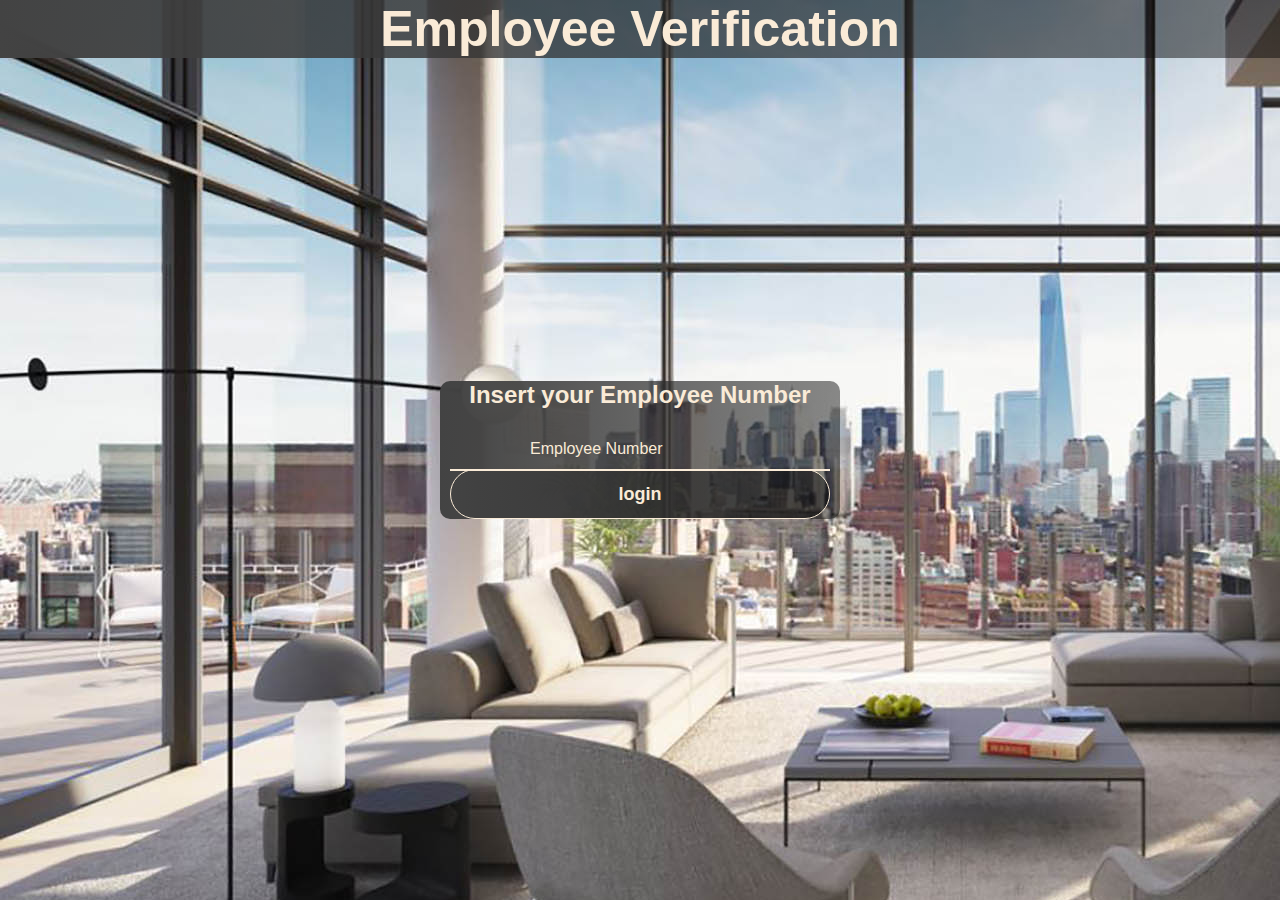
<file: index.html>
<!DOCTYPE html>
<html lang="en">
<head>
    <meta charset="UTF-8">
    <meta http-equiv="X-UA-Compatible" content="IE=edge">
    <meta name="viewport" content="width=device-width, initial-scale=1.0">
    <title>Employee Verification</title>
    <link rel="stylesheet" href="./css/style.css">
</head>
<body>
    <header>
        <h1>Employee Verification</h1>
    </header>
    <main>
        <div class="center">
            <h2>Insert your Employee Number</h2>
            <form id="employeeform">
                <div class="txt_field">
                    <input type="text" required id="employeenum">
                    <span></span>
                    <label>Employee Number</label>
                </div>
                <input type="submit" value="login">
            </form>
        </div>

    </main>
    <footer>

    </footer>
    <script src="./js/main.js"></script> 
</body>
</html>
</file>
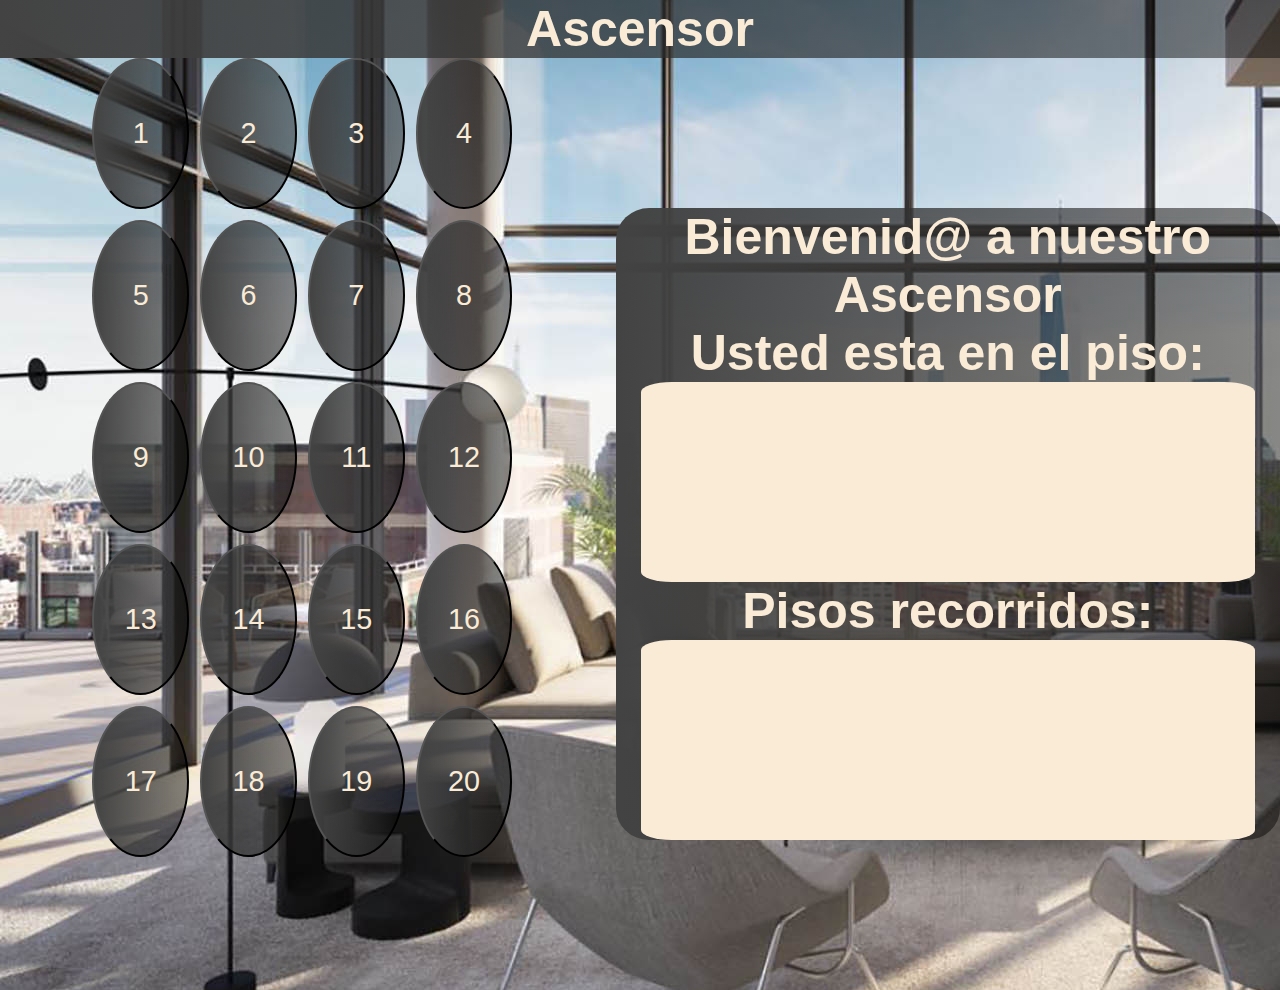
<file: pages/lift.html>
<!DOCTYPE html>
<html lang="en">
<head>
    <meta charset="UTF-8">
    <meta http-equiv="X-UA-Compatible" content="IE=edge">
    <meta name="viewport" content="width=device-width, initial-scale=1.0">
    <link rel="stylesheet" href="../css/style.css">
    <title>Ascensor</title>
</head>
<body>
    <header>
        <h1>Ascensor</h1>
    </header>
    <main>
        <section class="lift">
            <section class="buttons">
                <div class="container">
                    <button class="button" data-number>1</button>
                    <button class="button" data-number>2</button>
                    <button class="button" data-number>3</button>
                    <button class="button" data-number>4</button>
                    <button class="button" data-number>5</button>
                    <button class="button" data-number>6</button>
                    <button class="button" data-number>7</button>
                    <button class="button" data-number>8</button>
                    <button class="button" data-number>9</button>
                    <button class="button" data-number>10</button>
                    <button class="button" data-number>11</button>
                    <button class="button" data-number>12</button>
                    <button class="button" data-number>13</button>
                    <button class="button" data-number>14</button>
                    <button class="button" data-number>15</button>
                    <button class="button" data-number>16</button>
                    <button class="button" data-number>17</button>
                    <button class="button" data-number>18</button>
                    <button class="button" data-number>19</button>
                    <button class="button" data-number>20</button>
                </div>
            </section>
            <section class="screen">
                <div>
                    <h2>Bienvenid@ a nuestro Ascensor</h2>
                    <h2>Usted esta en el piso:</h2>
                    <div class="box" data-actual-floor>
                    </div>
                    <h2>Pisos recorridos: </h2>
                    <div class="box" data-floor-amount>
                    </div>
                </div>
            </section>
        </section>
        
    </main>
    <footer>

    </footer>
    <script src="../js/main.js"></script> 
</body>
</html>
</file>
<file: css/style.css>
*{
    margin: 0;
    padding: 0;
    box-sizing: border-box;
    font-family: 'Gill Sans', 'Gill Sans MT', Calibri, 'Trebuchet MS', sans-serif;
}
body{
    background-image: url(../media/image/apartment.jpg);
    height: 100vh;
    overflow: hidden;
}

h1{
    text-align: center;
    font-size: 50px;
    color: antiquewhite;
    background: #000000;  /* fallback for old browsers */
    background: -webkit-linear-gradient(to right, #434343, #0000006a);  /* Chrome 10-25, Safari 5.1-6 */
    background: linear-gradient(to right, #434343, #00000073); /* W3C, IE 10+/ Edge, Firefox 16+, Chrome 26+, Opera 12+, Safari 7+ */
}

.lift{
    display: flex;
}

.buttons{
    display: flex;
    flex-direction: column;
    align-items: center;
    width: 60%;
}

.buttons .container{
    display: grid;
    width:70%;
    height: 90vh;
    text-align: center;
    grid-template-columns: repeat(4, 1fr);
}

.buttons .container .button{
    background: #000000;  /* fallback for old browsers */
    background: -webkit-linear-gradient(to right, #434343, #0000006a);  /* Chrome 10-25, Safari 5.1-6 */
    background: linear-gradient(to right, #434343, #00000073); /* W3C, IE 10+/ Edge, Firefox 16+, Chrome 26+, Opera 12+, Safari 7+ */
    color:antiquewhite;
    font-size: 180%;
    margin-bottom: 10%;
    margin-right: 10%;
    border-radius: 50%;
    align-items: center;
}

.button:hover{
    opacity: 70%;

}

.lift .screen{
    display: flex;
    flex-direction: column;
    align-items: center;
    justify-content: center;
    border-radius: 5%;
    background: #000000;  /* fallback for old browsers */
    background: -webkit-linear-gradient(to right, #434343, #0000006a);  /* Chrome 10-25, Safari 5.1-6 */
    background: linear-gradient(to right, #434343, #00000073); /* W3C, IE 10+/ Edge, Firefox 16+, Chrome 26+, Opera 12+, Safari 7+ */
    margin-top: 150px;
    margin-bottom: 150px;
    padding-left: 25px;
    padding-right: 25px;
}

.lift .screen h2{
    text-align: center;
    font-size: 50px;
    color: antiquewhite;
}

.lift .screen .box {
    display: flex;
    align-items: center;
    justify-content: center;
    background-color: antiquewhite;
    height: 200px;
    border-radius: 5%;
    font-size: 100px;
}


.center{
    position: absolute;
    top: 50%;
    left: 50%;
    transform: translate(-50%,-50%);
    width: 400px;
    background: #000000;  /* fallback for old browsers */
    background: -webkit-linear-gradient(to right, #434343, #0000006a);  /* Chrome 10-25, Safari 5.1-6 */
    background: linear-gradient(to right, #434343, #00000073); /* W3C, IE 10+/ Edge, Firefox 16+, Chrome 26+, Opera 12+, Safari 7+ */
    border-radius: 10px;
}

.center h2{
    text-align: center;
    padding: 0 0 20px 0;
    color: antiquewhite;
}

.center form{
    padding: 0 10px;
    box-sizing: border-box;
}

form .txt_field{
    position: relative;
    border-bottom: antiquewhite;
}

.txt_field input{
    width: 100%;
    padding: 0 5px;
    height: 40px;
    font-size: 16px;
    border: none;
    background: none;
    outline: none;
}

.txt_field label{
    position: absolute;
    top: 50%;
    left: 5pc;
    color:antiquewhite;
    transform: translateY(-50%);
    font-size: 16px;
    pointer-events: none;
    transition: .5s;
}

.txt_field span::before{
    content: '';
    position: absolute;
    top: 40px;
    left: 0;
    width: 100%;
    height: 2px;
    background: antiquewhite;
    transition: .5s;
}

.txt_field input:focus ~ label,
.txt_field input:valid ~ label{
    top: -5px;
    color: antiquewhite;
}

.txt_field input:focus ~ span::before,
.txt_field input:valid ~ span::before{
    width: 100%;
}


input[type="submit"]{
    width: 100%;
    height: 50px;
    border: 1px solid;
    border-radius: 25px;
    font-size: 18px;
    font-weight: 700;
    cursor: pointer;
    outline: none;
    background: #000000;  /* fallback for old browsers */
    background: -webkit-linear-gradient(to right, #434343, #0000006a);  /* Chrome 10-25, Safari 5.1-6 */
    background: linear-gradient(to right, #434343, #00000073); /* W3C, IE 10+/ Edge, Firefox 16+, Chrome 26+, Opera 12+, Safari 7+ */
    color: antiquewhite;
}

input[type="submit"]:hover{
    border-color: antiquewhite;
    background-color: #aaa6a696;;
    transition: .5s;
}
</file>
